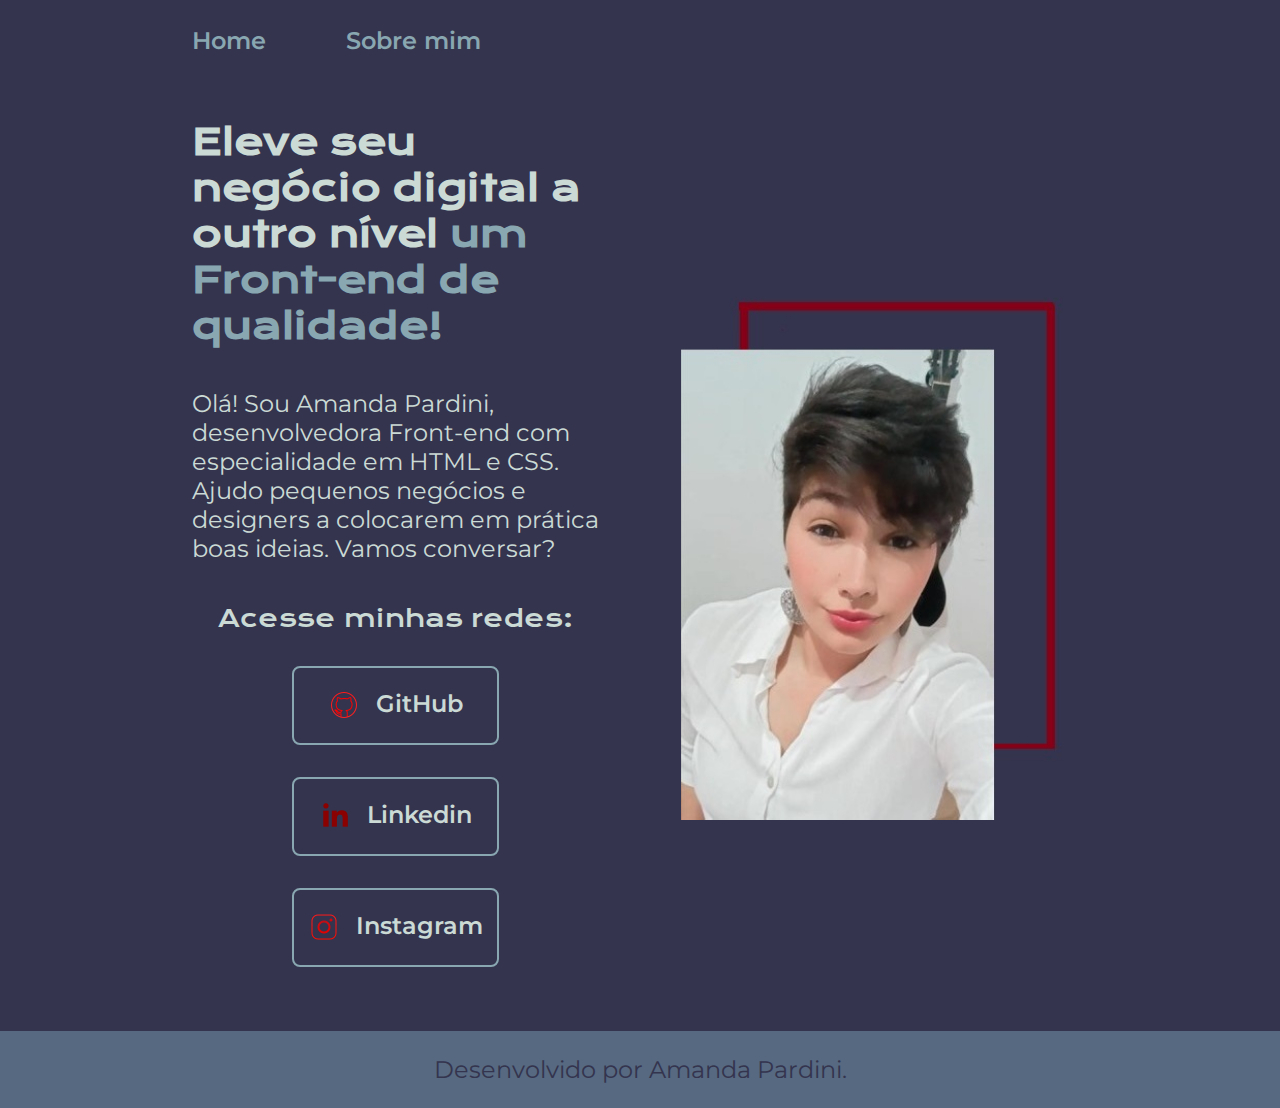
<file: index.html>
<!DOCTYPE html>
<html lang="pt-br">
<head>
    <meta charset="UTF-8">
    <meta http-equiv="X-UA-Compatible" content="IE=edge">
    <meta name="viewport" content="width=device-width, initial-scale=1.0">
    <title>Portfolio</title>
    <link rel="stylesheet" href="./styles/style.css">
</head>
<body>
    <header class="cabecalho">
        <nav class="cabecalho__menu">
            <a class="cabecalho__menu__link" href="index.html">Home</a>
            <a class="cabecalho__menu__link" href="about.html">Sobre mim</a>
        </nav>
    </header>
    <main class="apresentacao">
    <section class="apresentacao__conteudo">
            <h1 class="apresentacao__conteudo__titulo">Eleve seu negócio digital a outro nível <strong class="titulo-destaque"> um Front-end de qualidade!</strong></h1>
            <p class="apresentacao__conteudo__texto">Olá! Sou Amanda Pardini, desenvolvedora Front-end com especialidade em HTML e CSS. Ajudo pequenos negócios e designers a colocarem em prática boas ideias. Vamos conversar?</p>
        <div class="apresentacao__links">
            <h2 class="apresentacao__links__subtitulo">Acesse minhas redes:</h2>
            <a class="apresentacao__links__navegacao" href="https://github.com/AmandaPardini">
                <img src="./assets/github.png" alt="Foto">    
                GitHub
            </a>
            <a class="apresentacao__links__navegacao" href="https://www.linkedin.com/in/amandapardini">
                <img src="./assets/linkedin.png" alt="Foto">
                Linkedin
            </a>
            <a class="apresentacao__links__navegacao" href="https://www.instagram.com/amanda_.pardini/">
                <img src="./assets/instagram.png" alt="Foto">
                Instagram
            </a>
        </div>
    </section>
    <img class="apresentacao__imagem" src="./assets/img portfolio2.jpeg" alt="Foto"> 
    </main>
    <footer class="rodape">
        <p>Desenvolvido por Amanda Pardini.</p>
    </footer>
</body>
</html>
</file>
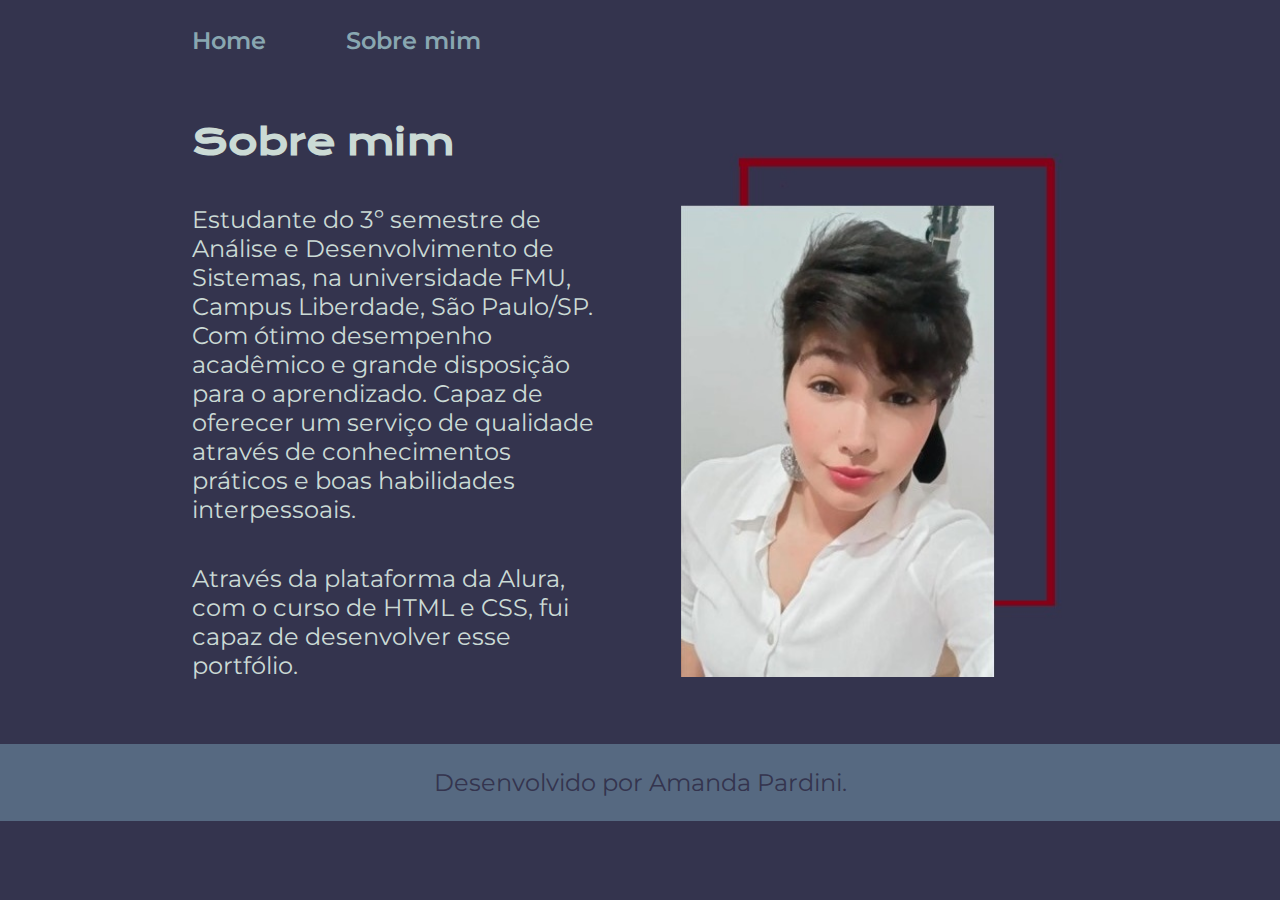
<file: about.html>
<!DOCTYPE html>
<html lang="pt-br">
<head>
    <meta charset="UTF-8">
    <meta name="viewport" content="width=device-width, initial-scale=1.0">
    <title>Sobre mim</title>
    <link rel="stylesheet" href="./styles/style.css">
</head>
<body>
    <header class="cabecalho">
        <nav class="cabecalho__menu">
            <a class="cabecalho__menu__link" href="index.html">Home</a>
            <a class="cabecalho__menu__link" href="about.html">Sobre mim</a>
        </nav>
    </header>

    <main class="apresentacao">
    
        <Section class="apresentacao__conteudo">
        <h1 class="apresentacao__conteudo__titulo">Sobre mim</h1>
        <p class="apresentacao__conteudo__texto"> Estudante do 3º semestre de Análise e Desenvolvimento de Sistemas, na universidade FMU, Campus Liberdade, São Paulo/SP. Com ótimo desempenho acadêmico e grande disposição para o aprendizado. Capaz de oferecer um serviço de qualidade através de conhecimentos práticos e boas habilidades interpessoais. </p>
        <p class="apresentacao__conteudo__texto">Através da plataforma da Alura, com o curso de HTML e CSS, fui capaz de desenvolver esse portfólio.</p>
        </Section>
        <img class="apresentacao__imagem" src="./assets/img portfolio2.jpeg" alt="Foto">
    </main>

    <footer class="rodape">
        <p>Desenvolvido por Amanda Pardini.</p>
    </footer>
</body>
</html>
</file>
<file: styles/style.css>
@import url('https://fonts.googleapis.com/css2?family=Krona+One&family=Montserrat:wght@400;600&display=swap');

:root{
    --cor-primaria: #34344e;
    --cor-secundaria: #cbdad5;
    --cor-terciaria: #89a7b1;
    --cor-hover: #3a415a;
    --cor-rodape: #566981;

    --fonte-primaria: "Krona One", sans-serif;
    --fonte-secundaria: "Montserrat", sans-serif;
}
*{
    margin: 0;
    padding: 0;
}
body {
    box-sizing: border-box;
    background-color: var(--cor-primaria);
    color: var(--cor-secundaria);
}
.cabecalho{
    padding: 2% 0% 0% 15%;
}
.cabecalho__menu {
    display: flex;
    gap: 80px;
}
.cabecalho__menu__link {
    font-family: var(--fonte-secundaria);
    font-weight: 600;
    font-size: 1.5rem;
    font-weight: 600;
    color: var(--cor-terciaria);
    text-decoration: none;
}
.apresentacao {
    padding: 5% 15%;
    display: flex;
    align-items: center;
    justify-content: space-between;
    gap: 82px;
}
.apresentacao__conteudo {
    width: 50%;
    display: flex;
    flex-direction: column;
    gap: 40px;
}
.apresentacao__conteudo__titulo {
    font-size: 2.25rem;
    font-family: var(--fonte-primaria)
}
.titulo-destaque {
    color: var(--cor-terciaria);
}
.apresentacao__conteudo__texto {
    font-size: 1.5rem;
    font-family: var(--fonte-secundaria)
}
.apresentacao__links__subtitulo{
    font-family: var(--fonte-primaria);
    font-weight: 400;
    font-size: 1.5rem;
}
.apresentacao__links {
    display: flex;
    flex-direction: column;
    justify-content: space-between;
    align-items: center;
    gap: 32px;
}
.apresentacao__links__navegacao {
    width: 50%;
    text-align: center;
    border-radius: 8px;
    font-size: 1.5rem;
    padding: 21.5px 0;
    text-decoration: none;
    color: var(--cor-secundaria);
    font-family: var(--fonte-secundaria);
    font-weight: 600;
    border: 2px solid var(--cor-terciaria);
    display: flex;
    justify-content: center;
    gap: 16px;
}
.apresentacao__links__navegacao:hover {
    background-color: var(--cor-hover);
}
.apresentacao__imagem {
    width: 50%;
}
.rodape {
    color: var(--cor-primaria);
    background-color:var(--cor-rodape);
    padding: 1.5rem;
    text-align: center;
    font-family: var(--fonte-secundaria);
    font-size: 24px;
    font-weight: 400;
}
@media (max-width: 1200px) {
    .cabecalho {
        padding: 10%;
    }
    .cabecalho__menu {
        justify-content: center;
    }
    .apresentacao {
        flex-direction: column-reverse;
        padding: 5%;
    }
    .apresentacao__conteudo {
        width: auto;
    }

}
</file>
